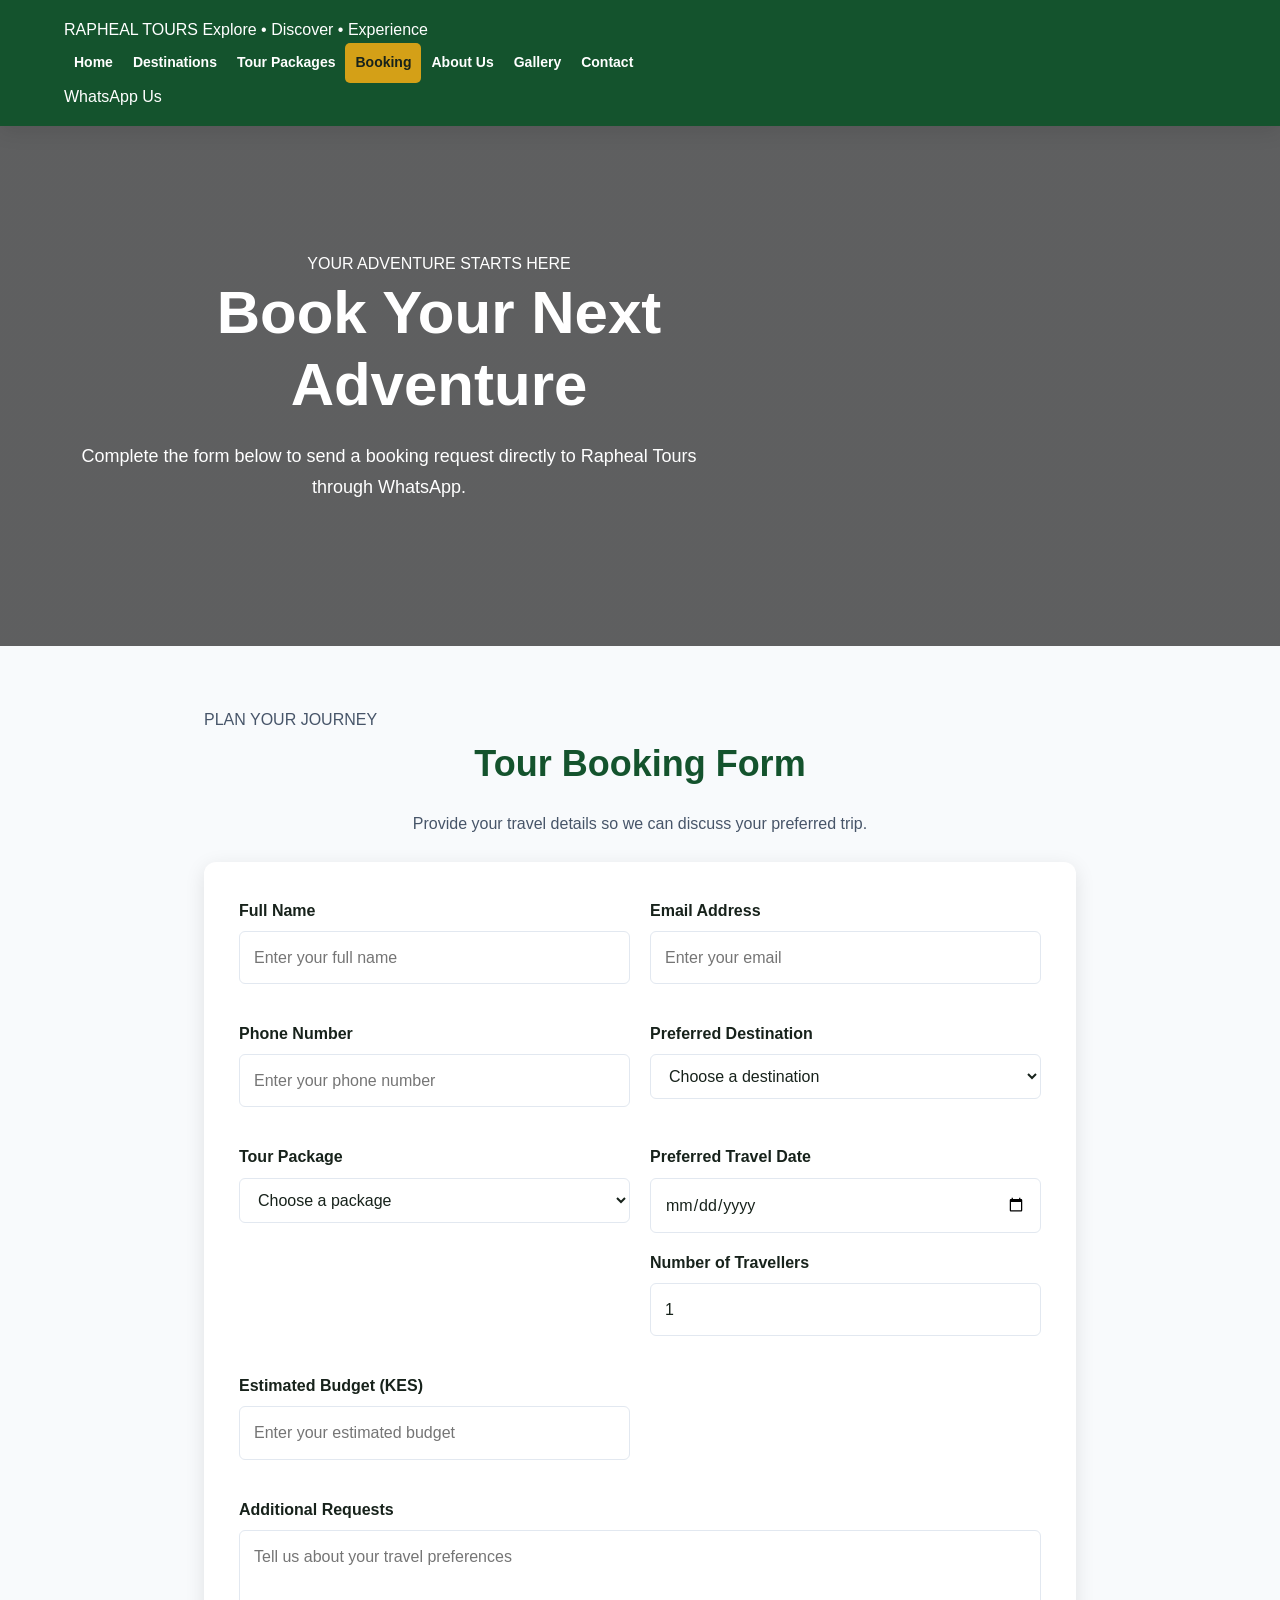
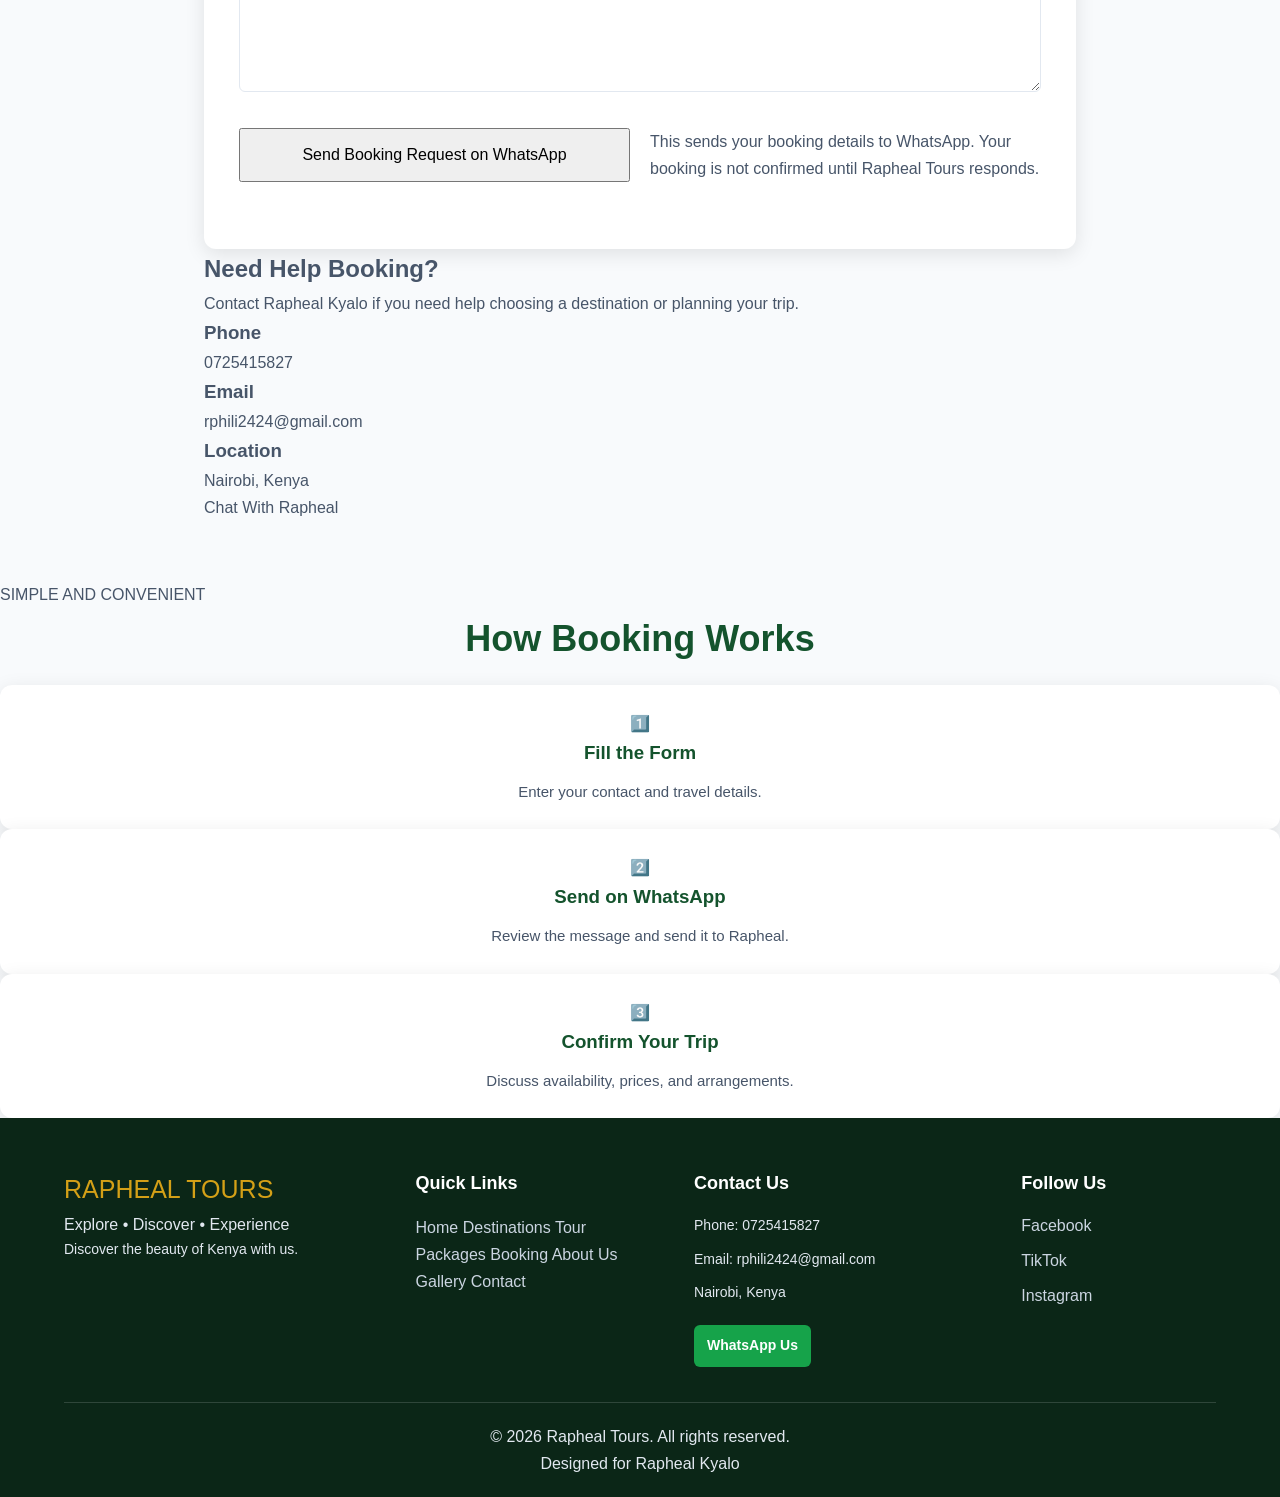
<file: booking.html>
<!DOCTYPE html>
<html lang="en">

<head class="page-head">
    <meta charset="UTF-8">
    <meta name="viewport" content="width=device-width, initial-scale=1.0">
    <title class="page-title">Book a Tour | Rapheal Tours</title>

    <!-- Connect CSS -->
    <link rel="stylesheet" href="style.css" class="css-link">

    <!-- Connect JavaScript -->
    <script src="script.js" defer class="javascript-link"></script>
</head>

<body class="website-body">

    <!-- HEADER -->
    <header class="site-header">

        <div class="site-brand">
            <a href="index.html" class="brand-link">
                <span class="brand-name">RAPHEAL TOURS</span>
                <span class="brand-tagline">Explore • Discover • Experience</span>
            </a>
        </div>

        <nav class="main-navigation" aria-label="Main navigation">
            <a href="index.html" class="navigation-link">Home</a>
            <a href="destinations.html" class="navigation-link">Destinations</a>
            <a href="packages.html" class="navigation-link">Tour Packages</a>
            <a href="booking.html" class="navigation-link active-link">Booking</a>
            <a href="about.html" class="navigation-link">About Us</a>
            <a href="gallery.html" class="navigation-link">Gallery</a>
            <a href="contact.html" class="navigation-link">Contact</a>
        </nav>

        <a href="https://wa.me/254725415827"
           class="button button-book"
           target="_blank" rel="noopener noreferrer">
            WhatsApp Us
        </a>

    </header>

    <!-- MAIN CONTENT -->
    <main class="main-content">

        <!-- BOOKING HERO -->
        <section class="hero-section booking-hero">

            <div class="hero-overlay">
                <div class="hero-content">

                    <p class="hero-label">YOUR ADVENTURE STARTS HERE</p>

                    <h1 class="hero-title">
                        Book Your
                        <span class="hero-highlight">Next Adventure</span>
                    </h1>

                    <p class="hero-description">
                        Complete the form below to send a booking request
                        directly to Rapheal Tours through WhatsApp.
                    </p>

                </div>
            </div>

        </section>

        <!-- BOOKING FORM SECTION -->
        <section class="booking-section">

            <div class="section-heading">
                <p class="section-subtitle">PLAN YOUR JOURNEY</p>
                <h2 class="section-title">Tour Booking Form</h2>

                <p class="section-description">
                    Provide your travel details so we can discuss
                    your preferred trip.
                </p>
            </div>

            <div class="booking-layout">

                <!-- FORM -->
                <div class="booking-form-container">

                    <form id="booking-form"
                          class="booking-form">

                        <div class="form-group">
                            <label for="customer-name" class="form-label">
                                Full Name
                            </label>

                            <input
                                type="text"
                                id="customer-name"
                                name="customerName"
                                class="form-input"
                                placeholder="Enter your full name"
                                autocomplete="name"
                                required>
                        </div>

                        <div class="form-group">
                            <label for="customer-email" class="form-label">
                                Email Address
                            </label>

                            <input
                                type="email"
                                id="customer-email"
                                name="customerEmail"
                                class="form-input"
                                placeholder="Enter your email"
                                autocomplete="email"
                                required>
                        </div>

                        <div class="form-group">
                            <label for="customer-phone" class="form-label">
                                Phone Number
                            </label>

                            <input
                                type="tel"
                                id="customer-phone"
                                name="customerPhone"
                                class="form-input"
                                placeholder="Enter your phone number"
                                autocomplete="tel"
                                required>
                        </div>

                        <div class="form-group">
                            <label for="destination" class="form-label">
                                Preferred Destination
                            </label>

                            <select
                                id="destination"
                                name="destination"
                                class="form-select"
                                required>

                                <option value="">Choose a destination</option>
                                <option value="Maasai Mara">Maasai Mara</option>
                                <option value="Mount Kenya">Mount Kenya</option>
                                <option value="Diani Beach">Diani Beach</option>
                                <option value="Lake Naivasha">Lake Naivasha</option>
                                <option value="Amboseli National Park">
                                    Amboseli National Park
                                </option>
                                <option value="Nairobi">Nairobi</option>
                                <option value="Other">Other</option>

                            </select>
                        </div>

                        <div class="form-group">
                            <label for="tour-package" class="form-label">
                                Tour Package
                            </label>

                            <select
                                id="tour-package"
                                name="tourPackage"
                                class="form-select"
                                required>

                                <option value="">Choose a package</option>
                                <option value="Safari Adventure">
                                    Safari Adventure
                                </option>
                                <option value="Beach Holiday">
                                    Beach Holiday
                                </option>
                                <option value="Nature Adventure">
                                    Nature Adventure
                                </option>
                                <option value="Nairobi City Tour">
                                    Nairobi City Tour
                                </option>
                                <option value="Custom Tour">
                                    Custom Tour
                                </option>

                            </select>
                        </div>

                        <div class="form-row">

                            <div class="form-group">
                                <label for="travel-date" class="form-label">
                                    Preferred Travel Date
                                </label>

                                <input
                                    type="date"
                                    id="travel-date"
                                    name="travelDate"
                                    class="form-input"
                                    required>
                            </div>

                            <div class="form-group">
                                <label for="travellers" class="form-label">
                                    Number of Travellers
                                </label>

                                <input
                                    type="number"
                                    id="travellers"
                                    name="travellers"
                                    class="form-input"
                                    min="1"
                                    max="100"
                                    value="1"
                                    required>
                            </div>

                        </div>

                        <div class="form-group">
                            <label for="budget" class="form-label">
                                Estimated Budget (KES)
                            </label>

                            <input
                                type="number"
                                id="budget"
                                name="budget"
                                class="form-input"
                                min="0"
                                placeholder="Enter your estimated budget">
                        </div>

                        <div class="form-group">
                            <label for="customer-message" class="form-label">
                                Additional Requests
                            </label>

                            <textarea
                                id="customer-message"
                                name="customerMessage"
                                class="form-textarea"
                                rows="5"
                                placeholder="Tell us about your travel preferences"></textarea>
                        </div>

                        <button type="submit"
                                class="button button-submit">
                            Send Booking Request on WhatsApp
                        </button>

                        <p class="form-notice">
                            This sends your booking details to WhatsApp.
                            Your booking is not confirmed until Rapheal
                            Tours responds.
                        </p>

                        <p id="booking-status"
                           class="booking-status"
                           aria-live="polite"></p>

                    </form>

                </div>

                <!-- CONTACT DETAILS -->
                <aside class="booking-information">

                    <h2 class="booking-information-title">
                        Need Help Booking?
                    </h2>

                    <p class="booking-information-description">
                        Contact Rapheal Kyalo if you need help choosing
                        a destination or planning your trip.
                    </p>

                    <div class="booking-detail">
                        <h3 class="booking-detail-title">Phone</h3>
                        <a href="tel:+254725415827"
                           class="booking-detail-link">
                            0725415827
                        </a>
                    </div>

                    <div class="booking-detail">
                        <h3 class="booking-detail-title">Email</h3>
                        <a href="mailto:rphili2424@gmail.com"
                           class="booking-detail-link">
                            rphili2424@gmail.com
                        </a>
                    </div>

                    <div class="booking-detail">
                        <h3 class="booking-detail-title">Location</h3>
                        <p class="booking-detail-text">Nairobi, Kenya</p>
                    </div>

                    <a href="https://wa.me/254725415827?text=Hello%20Rapheal%20Tours%2C%20I%20need%20help%20planning%20a%20trip."
                       class="button button-contact"
                       target="_blank" rel="noopener noreferrer">
                        Chat With Rapheal
                    </a>

                </aside>

            </div>

        </section>

        <!-- BOOKING STEPS -->
        <section class="booking-steps-section">

            <div class="section-heading">
                <p class="section-subtitle">SIMPLE AND CONVENIENT</p>
                <h2 class="section-title">How Booking Works</h2>
            </div>

            <div class="features-container">

                <article class="feature-card">
                    <span class="feature-icon">1️⃣</span>
                    <h3 class="feature-title">Fill the Form</h3>
                    <p class="feature-description">
                        Enter your contact and travel details.
                    </p>
                </article>

                <article class="feature-card">
                    <span class="feature-icon">2️⃣</span>
                    <h3 class="feature-title">Send on WhatsApp</h3>
                    <p class="feature-description">
                        Review the message and send it to Rapheal.
                    </p>
                </article>

                <article class="feature-card">
                    <span class="feature-icon">3️⃣</span>
                    <h3 class="feature-title">Confirm Your Trip</h3>
                    <p class="feature-description">
                        Discuss availability, prices, and arrangements.
                    </p>
                </article>

            </div>

        </section>

    </main>

    <!-- FOOTER -->
    <footer class="site-footer">

        <div class="footer-container">

            <div class="footer-brand">
                <a href="index.html" class="footer-brand-link">
                    <span class="footer-logo">RAPHEAL TOURS</span>
                </a>

                <p class="footer-tagline">
                    Explore • Discover • Experience
                </p>

                <p class="footer-description">
                    Discover the beauty of Kenya with us.
                </p>
            </div>

            <div class="footer-navigation-section">
                <h3 class="footer-heading">Quick Links</h3>

                <nav class="footer-navigation" aria-label="Footer navigation">
                    <a href="index.html" class="footer-link">Home</a>
                    <a href="destinations.html" class="footer-link">Destinations</a>
                    <a href="packages.html" class="footer-link">Tour Packages</a>
                    <a href="booking.html" class="footer-link">Booking</a>
                    <a href="about.html" class="footer-link">About Us</a>
                    <a href="gallery.html" class="footer-link">Gallery</a>
                    <a href="contact.html" class="footer-link">Contact</a>
                </nav>
            </div>

            <div class="footer-contact-section">
                <h3 class="footer-heading">Contact Us</h3>

                <p class="footer-contact-item">
                    Phone:
                    <a href="tel:+254725415827" class="footer-contact-link">
                        0725415827
                    </a>
                </p>

                <p class="footer-contact-item">
                    Email:
                    <a href="mailto:rphili2424@gmail.com"
                       class="footer-contact-link">
                        rphili2424@gmail.com
                    </a>
                </p>

                <p class="footer-contact-item">Nairobi, Kenya</p>

                <a href="https://wa.me/254725415827"
                   class="footer-whatsapp-link"
                   target="_blank" rel="noopener noreferrer">
                    WhatsApp Us
                </a>
            </div>

            <div class="footer-social-section">
                <h3 class="footer-heading">Follow Us</h3>

                <a href="https://www.facebook.com/philo.bogo"
                   class="social-link"
                   target="_blank" rel="noopener noreferrer">Facebook</a>

                <a href="https://www.tiktok.com/@waziri7410"
                   class="social-link"
                   target="_blank" rel="noopener noreferrer">TikTok</a>

                <a href="https://www.instagram.com/raphaelwazir/"
                   class="social-link"
                   target="_blank" rel="noopener noreferrer">Instagram</a>
            </div>

        </div>

        <div class="footer-bottom">
            <p class="footer-copyright">
                © 2026 Rapheal Tours. All rights reserved.
            </p>
            <p class="footer-credit">Designed for Rapheal Kyalo</p>
        </div>

    </footer>

</body>
</html>
</file>
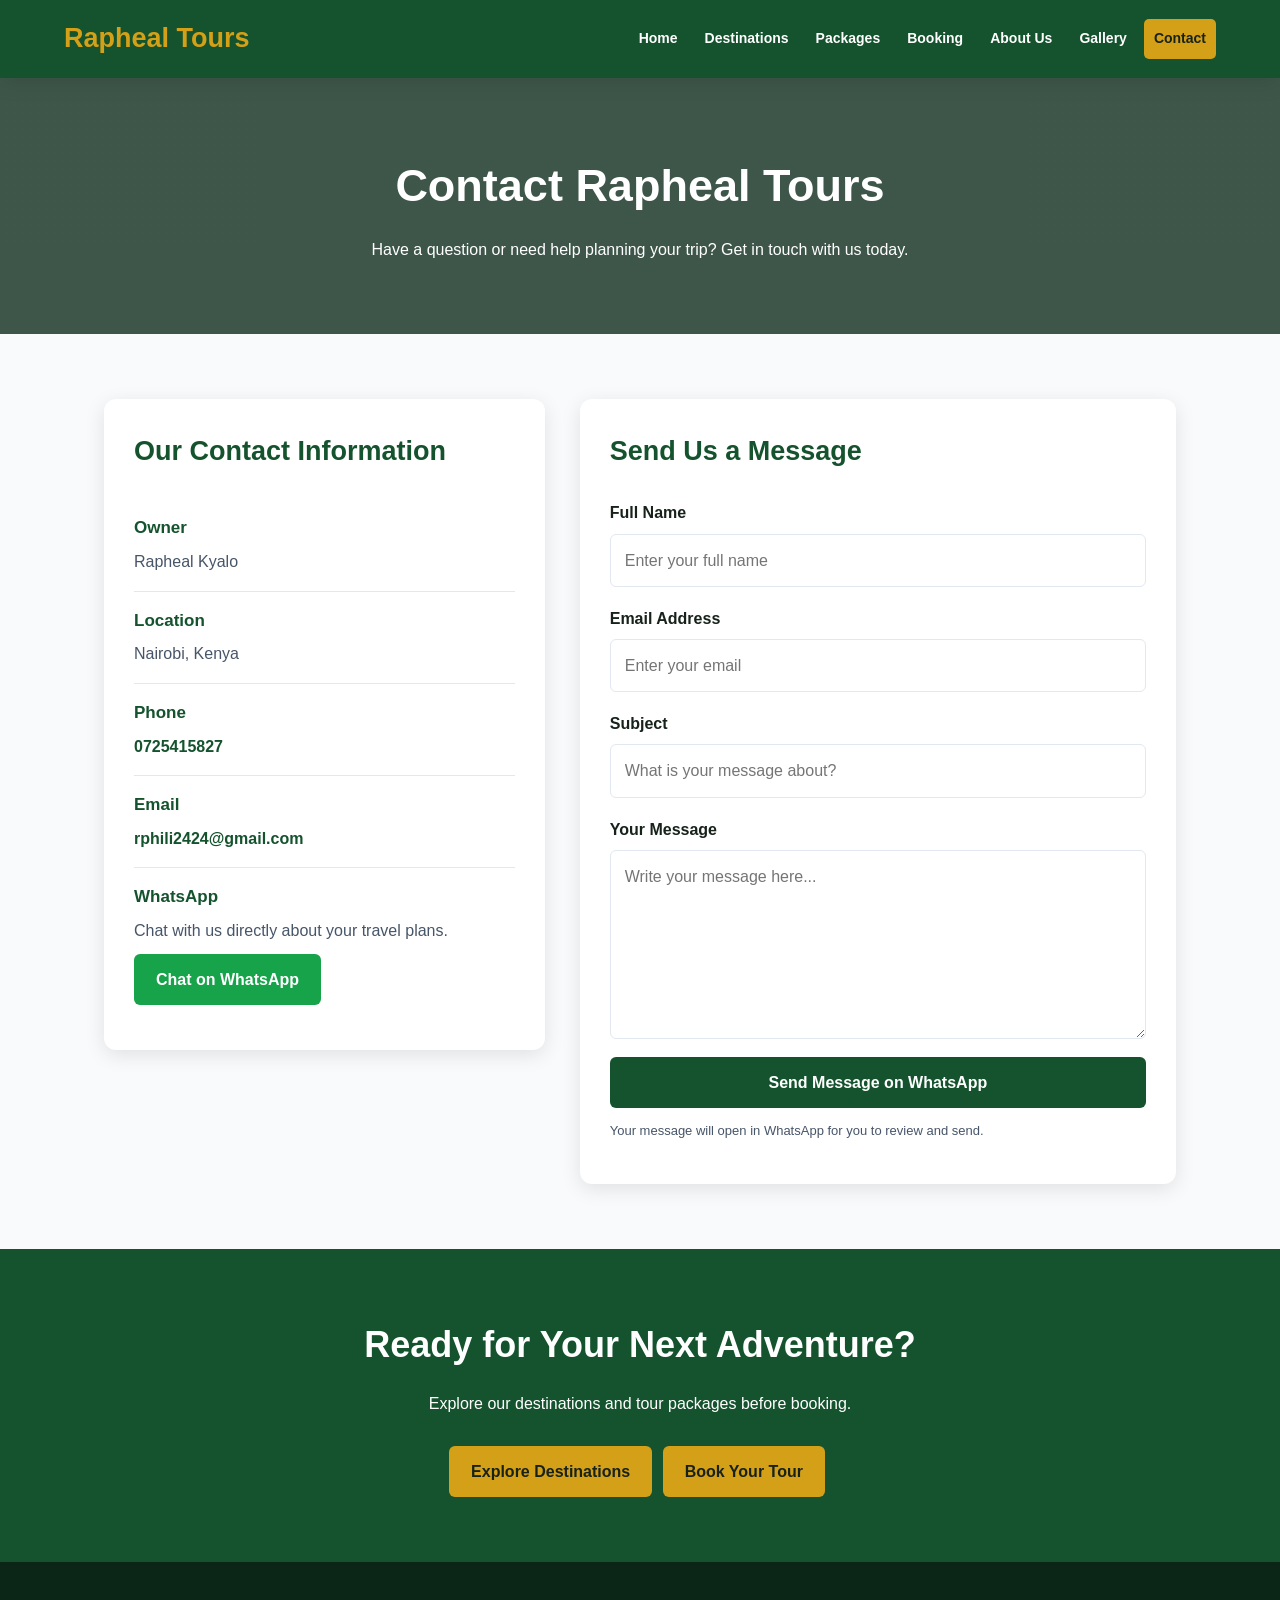
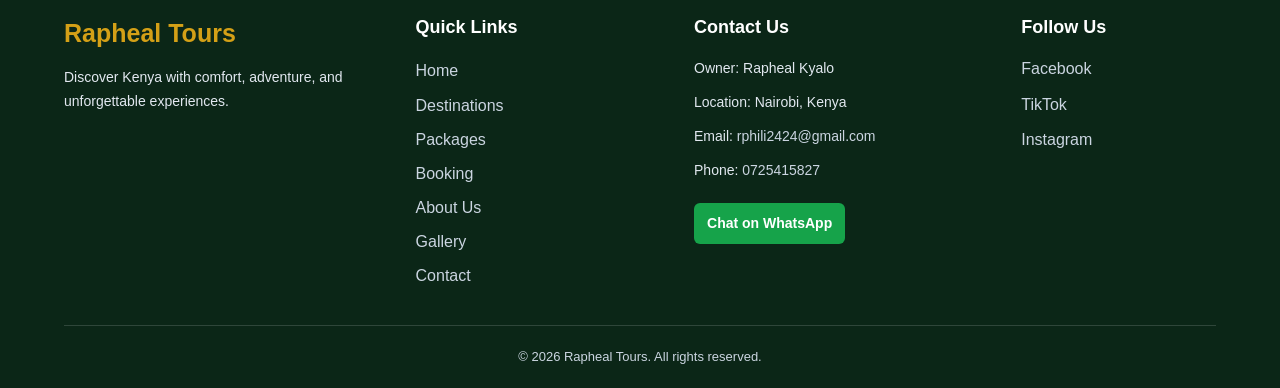
<file: contact.html>
<!DOCTYPE html>
<html lang="en">
<head>
    <meta charset="UTF-8">
    <meta name="viewport" content="width=device-width, initial-scale=1.0">

    <title>Contact Us | Rapheal Tours</title>

    <link rel="stylesheet" href="style.css" class="css-link">
    <script src="script.js" defer class="javascript-link"></script>
</head>

<body class="contact-page">

    <header class="site-header">
        <div class="header-container">
            <h1 class="site-logo">Rapheal Tours</h1>

            <nav class="main-navigation">
                <ul class="navigation-list">
                    <li class="navigation-item"><a class="navigation-link" href="index.html">Home</a></li>
                    <li class="navigation-item"><a class="navigation-link" href="destinations.html">Destinations</a></li>
                    <li class="navigation-item"><a class="navigation-link" href="packages.html">Packages</a></li>
                    <li class="navigation-item"><a class="navigation-link" href="booking.html">Booking</a></li>
                    <li class="navigation-item"><a class="navigation-link" href="about.html">About Us</a></li>
                    <li class="navigation-item"><a class="navigation-link" href="gallery.html">Gallery</a></li>
                    <li class="navigation-item"><a class="navigation-link active-link" href="contact.html">Contact</a></li>
                </ul>
            </nav>
        </div>
    </header>

    <main class="contact-main">

        <section class="contact-hero">
            <h2 class="contact-title">Contact Rapheal Tours</h2>
            <p class="contact-description">
                Have a question or need help planning your trip?
                Get in touch with us today.
            </p>
        </section>

        <section class="contact-section">

            <div class="contact-information">
                <h2 class="section-title">Our Contact Information</h2>

                <div class="contact-detail">
                    <h3 class="contact-detail-title">Owner</h3>
                    <p class="contact-detail-text">Rapheal Kyalo</p>
                </div>

                <div class="contact-detail">
                    <h3 class="contact-detail-title">Location</h3>
                    <p class="contact-detail-text">Nairobi, Kenya</p>
                </div>

                <div class="contact-detail">
                    <h3 class="contact-detail-title">Phone</h3>
                    <p class="contact-detail-text">
                        <a class="contact-link" href="tel:0725415827">
                            0725415827
                        </a>
                    </p>
                </div>

                <div class="contact-detail">
                    <h3 class="contact-detail-title">Email</h3>
                    <p class="contact-detail-text">
                        <a class="contact-link" href="mailto:rphili2424@gmail.com">
                            rphili2424@gmail.com
                        </a>
                    </p>
                </div>

                <div class="contact-detail">
                    <h3 class="contact-detail-title">WhatsApp</h3>
                    <p class="contact-detail-text">
                        Chat with us directly about your travel plans.
                    </p>
                    <a class="whatsapp-button"
                       href="https://wa.me/254725415827"
                       target="_blank"
                       rel="noopener">
                        Chat on WhatsApp
                    </a>
                </div>
            </div>

            <div class="contact-form-container">
                <h2 class="section-title">Send Us a Message</h2>

                <form class="contact-form" id="contact-form">

                    <div class="form-group">
                        <label class="form-label" for="contact-name">Full Name</label>
                        <input class="form-input"
                               type="text"
                               id="contact-name"
                               name="name"
                               placeholder="Enter your full name"
                               required>
                    </div>

                    <div class="form-group">
                        <label class="form-label" for="contact-email">Email Address</label>
                        <input class="form-input"
                               type="email"
                               id="contact-email"
                               name="email"
                               placeholder="Enter your email"
                               required>
                    </div>

                    <div class="form-group">
                        <label class="form-label" for="contact-subject">Subject</label>
                        <input class="form-input"
                               type="text"
                               id="contact-subject"
                               name="subject"
                               placeholder="What is your message about?"
                               required>
                    </div>

                    <div class="form-group">
                        <label class="form-label" for="contact-message">Your Message</label>
                        <textarea class="form-textarea"
                                  id="contact-message"
                                  name="message"
                                  rows="6"
                                  placeholder="Write your message here..."
                                  required></textarea>
                    </div>

                    <button class="contact-submit-button" type="submit">
                        Send Message on WhatsApp
                    </button>

                    <p class="contact-form-note">
                        Your message will open in WhatsApp for you to review and send.
                    </p>

                    <p class="contact-status" id="contact-status"></p>

                </form>
            </div>

        </section>

        <section class="contact-cta">
            <h2 class="cta-title">Ready for Your Next Adventure?</h2>
            <p class="cta-description">
                Explore our destinations and tour packages before booking.
            </p>
            <a class="cta-button" href="destinations.html">Explore Destinations</a>
            <a class="cta-button" href="booking.html">Book Your Tour</a>
        </section>

    </main>

    <footer class="site-footer">
        <div class="footer-container">

            <div class="footer-brand">
                <h2 class="footer-logo">Rapheal Tours</h2>
                <p class="footer-description">
                    Discover Kenya with comfort, adventure, and unforgettable experiences.
                </p>
            </div>

            <div class="footer-links-section">
                <h3 class="footer-heading">Quick Links</h3>
                <ul class="footer-navigation-list">
                    <li class="footer-navigation-item"><a class="footer-link" href="index.html">Home</a></li>
                    <li class="footer-navigation-item"><a class="footer-link" href="destinations.html">Destinations</a></li>
                    <li class="footer-navigation-item"><a class="footer-link" href="packages.html">Packages</a></li>
                    <li class="footer-navigation-item"><a class="footer-link" href="booking.html">Booking</a></li>
                    <li class="footer-navigation-item"><a class="footer-link" href="about.html">About Us</a></li>
                    <li class="footer-navigation-item"><a class="footer-link" href="gallery.html">Gallery</a></li>
                    <li class="footer-navigation-item"><a class="footer-link" href="contact.html">Contact</a></li>
                </ul>
            </div>

            <div class="footer-contact-section">
                <h3 class="footer-heading">Contact Us</h3>
                <p class="footer-contact-item">Owner: Rapheal Kyalo</p>
                <p class="footer-contact-item">Location: Nairobi, Kenya</p>
                <p class="footer-contact-item">
                    Email:
                    <a class="footer-link" href="mailto:rphili2424@gmail.com">
                        rphili2424@gmail.com
                    </a>
                </p>
                <p class="footer-contact-item">
                    Phone:
                    <a class="footer-link" href="tel:0725415827">0725415827</a>
                </p>
                <a class="footer-whatsapp-link"
                   href="https://wa.me/254725415827"
                   target="_blank"
                   rel="noopener">
                    Chat on WhatsApp
                </a>
            </div>

            <div class="footer-social-section">
                <h3 class="footer-heading">Follow Us</h3>
                <a class="social-link" href="https://www.facebook.com/philo.bogo" target="_blank" rel="noopener">Facebook</a>
                <a class="social-link" href="https://www.tiktok.com/@waziri7410" target="_blank" rel="noopener">TikTok</a>
                <a class="social-link" href="https://www.instagram.com/raphaelwazir/" target="_blank" rel="noopener">Instagram</a>
            </div>

        </div>

        <div class="footer-bottom">
            <p class="copyright-text">
                &copy; 2026 Rapheal Tours. All rights reserved.
            </p>
        </div>
    </footer>

</body>
</html>
</file>
<file: style.css>
/* ========================================
   RAPHEAL TOURS - MAIN STYLESHEET
   Applies to all 7 HTML pages
======================================== */

/* 1. GLOBAL STYLES */

* {
    margin: 0;
    padding: 0;
    box-sizing: border-box;
}

:root {
    --primary-color: #14532d;
    --secondary-color: #d4a017;
    --accent-color: #16a34a;
    --light-color: #f8fafc;
    --white-color: #ffffff;
    --dark-color: #17221b;
    --text-color: #475569;
    --border-color: #e2e8f0;
    --shadow: 0 5px 20px rgba(0, 0, 0, 0.10);
}

html {
    scroll-behavior: smooth;
}

body {
    font-family: Arial, Helvetica, sans-serif;
    background-color: var(--light-color);
    color: var(--text-color);
    line-height: 1.7;
}

img {
    max-width: 100%;
    display: block;
}

a {
    text-decoration: none;
    color: inherit;
}

button,
input,
select,
textarea {
    font: inherit;
}

button,
a {
    -webkit-tap-highlight-color: transparent;
}

button {
    cursor: pointer;
}

ul {
    list-style: none;
}

section {
    scroll-margin-top: 90px;
}

/* 2. HEADER AND NAVIGATION */

.site-header {
    background-color: var(--primary-color);
    color: var(--white-color);
    padding: 16px 5%;
    position: sticky;
    top: 0;
    z-index: 1000;
    box-shadow: var(--shadow);
}

.header-container {
    max-width: 1250px;
    margin: 0 auto;
    display: flex;
    align-items: center;
    justify-content: space-between;
    gap: 25px;
}

.site-logo {
    color: var(--secondary-color);
    font-size: 27px;
    font-weight: 800;
    white-space: nowrap;
}

.main-navigation {
    display: flex;
    align-items: center;
}

.navigation-list {
    display: flex;
    align-items: center;
    justify-content: center;
    flex-wrap: wrap;
    gap: 7px;
}

.navigation-item {
    display: block;
}

.navigation-link {
    display: block;
    color: var(--white-color);
    padding: 8px 10px;
    border-radius: 5px;
    font-size: 14px;
    font-weight: 600;
    transition: background-color 0.3s, color 0.3s;
}

.navigation-link:hover,
.navigation-link.active-link {
    background-color: var(--secondary-color);
    color: var(--dark-color);
}

/* 3. GENERAL BUTTONS */

.cta-button,
.gallery-booking-button,
.whatsapp-button,
.footer-whatsapp-link,
.contact-submit-button {
    display: inline-block;
    border: none;
    border-radius: 6px;
    padding: 12px 22px;
    font-weight: 700;
    transition: 0.3s ease;
}

.cta-button,
.gallery-booking-button {
    background-color: var(--secondary-color);
    color: var(--dark-color);
    margin: 8px 6px 0 0;
}

.cta-button:hover,
.gallery-booking-button:hover {
    background-color: #f0c44c;
    transform: translateY(-2px);
}

.whatsapp-button,
.footer-whatsapp-link {
    background-color: #16a34a;
    color: var(--white-color);
    margin-top: 10px;
}

.whatsapp-button:hover,
.footer-whatsapp-link:hover {
    background-color: #15803d;
}

.contact-submit-button {
    width: 100%;
    background-color: var(--primary-color);
    color: var(--white-color);
}

.contact-submit-button:hover {
    background-color: var(--accent-color);
}

/* 4. HOME PAGE */

.hero-section {
    min-height: 520px;
    padding: 100px 7%;
    display: flex;
    flex-direction: column;
    justify-content: center;
    align-items: flex-start;
    background:
        linear-gradient(rgba(0, 0, 0, 0.58), rgba(0, 0, 0, 0.58)),
        url("https://images.unsplash.com/photo-1516426122078-c23e76319801?auto=format&fit=crop&w=1800&q=85")
        center/cover no-repeat;
    color: var(--white-color);
}

.hero-content {
    max-width: 750px;
}

.hero-title {
    color: var(--white-color);
    font-size: clamp(36px, 5vw, 60px);
    line-height: 1.2;
    margin-bottom: 20px;
}

.hero-description {
    max-width: 650px;
    font-size: 18px;
    margin-bottom: 20px;
}

.hero-button {
    display: inline-block;
    background-color: var(--secondary-color);
    color: var(--dark-color);
    padding: 13px 25px;
    border-radius: 6px;
    font-weight: 700;
}

.hero-button:hover {
    background-color: #f0c44c;
}

.features-section,
.destinations-section,
.packages-preview-section,
.owner-section,
.home-about-section {
    max-width: 1250px;
    margin: 0 auto;
    padding: 65px 5%;
}

.features-grid,
.destinations-grid,
.packages-grid,
.owner-content,
.about-content {
    display: grid;
    grid-template-columns: repeat(3, minmax(0, 1fr));
    gap: 25px;
    margin-top: 30px;
}

.feature-card,
.destination-card,
.package-card,
.owner-card,
.about-card {
    background-color: var(--white-color);
    border-radius: 12px;
    overflow: hidden;
    box-shadow: var(--shadow);
    transition: transform 0.3s ease;
}

.feature-card:hover,
.destination-card:hover,
.package-card:hover {
    transform: translateY(-6px);
}

.feature-card {
    padding: 25px;
    text-align: center;
}

.feature-title,
.destination-name,
.package-name {
    color: var(--primary-color);
    margin-bottom: 10px;
}

.feature-description,
.destination-description,
.package-description {
    font-size: 15px;
}

.destination-image,
.package-image {
    width: 100%;
    height: 230px;
    object-fit: cover;
}

.destination-content,
.package-content {
    padding: 22px;
}

.destination-button,
.package-button {
    display: inline-block;
    margin-top: 15px;
    padding: 10px 17px;
    background-color: var(--primary-color);
    color: var(--white-color);
    border-radius: 5px;
    font-weight: 600;
}

.destination-button:hover,
.package-button:hover {
    background-color: var(--accent-color);
}

.owner-image {
    width: 100%;
    max-width: 400px;
    height: 350px;
    object-fit: cover;
    border-radius: 12px;
}

.owner-details {
    align-self: center;
}

.owner-name {
    color: var(--primary-color);
    font-size: 28px;
    margin-bottom: 10px;
}

.owner-description {
    margin-bottom: 15px;
}

/* 5. SECTION HEADINGS */

.section-title {
    color: var(--primary-color);
    font-size: clamp(25px, 3vw, 36px);
    text-align: center;
    margin-bottom: 15px;
}

.section-description {
    text-align: center;
    max-width: 750px;
    margin: 0 auto 25px;
}

.cta-section,
.gallery-cta,
.contact-cta {
    padding: 65px 5%;
    text-align: center;
    background-color: var(--primary-color);
    color: var(--white-color);
}

.cta-title {
    font-size: clamp(25px, 3vw, 36px);
    margin-bottom: 15px;
    color: var(--white-color);
}

.cta-description {
    max-width: 700px;
    margin: 0 auto 20px;
}

/* 6. DESTINATIONS PAGE */

.destinations-main {
    min-height: 60vh;
}

.destinations-hero,
.packages-hero,
.about-hero {
    padding: 75px 5%;
    text-align: center;
    color: var(--white-color);
    background:
        linear-gradient(rgba(10, 40, 23, 0.75), rgba(10, 40, 23, 0.75)),
        url("https://images.unsplash.com/photo-1516426122078-c23e76319801?auto=format&fit=crop&w=1600&q=80")
        center/cover no-repeat;
}

.destinations-title,
.packages-title,
.about-title {
    font-size: clamp(32px, 4vw, 48px);
    color: var(--white-color);
    margin-bottom: 15px;
}

.destinations-description,
.packages-description,
.about-description {
    max-width: 800px;
    margin: 0 auto;
}

.destinations-list-section,
.packages-list-section {
    max-width: 1250px;
    margin: 0 auto;
    padding: 65px 5%;
}

.destinations-list,
.packages-list {
    display: grid;
    grid-template-columns: repeat(3, minmax(0, 1fr));
    gap: 25px;
    margin-top: 30px;
}

.destination-item,
.package-item {
    background-color: var(--white-color);
    border-radius: 12px;
    overflow: hidden;
    box-shadow: var(--shadow);
}

.destination-item-image,
.package-item-image {
    width: 100%;
    height: 240px;
    object-fit: cover;
}

.destination-item-content,
.package-item-content {
    padding: 22px;
}

.destination-item-title,
.package-item-title {
    color: var(--primary-color);
    margin-bottom: 10px;
}

.destination-item-description,
.package-item-description {
    margin-bottom: 12px;
}

.destination-item-link,
.package-item-link {
    display: inline-block;
    background-color: var(--primary-color);
    color: var(--white-color);
    padding: 10px 18px;
    border-radius: 5px;
    margin-top: 10px;
}

.destination-item-link:hover,
.package-item-link:hover {
    background-color: var(--accent-color);
}

/* 7. PACKAGES PAGE */

.packages-main {
    min-height: 60vh;
}

.package-price {
    color: #a16207;
    font-weight: 800;
    font-size: 20px;
    margin: 12px 0;
}

.package-features {
    padding-left: 20px;
    list-style: disc;
}

.package-features li {
    margin-bottom: 6px;
}

.custom-package-section {
    padding: 60px 5%;
    text-align: center;
    background-color: #ecfdf5;
}

.custom-package-title {
    color: var(--primary-color);
    font-size: 30px;
    margin-bottom: 12px;
}

.custom-package-description {
    max-width: 700px;
    margin: 0 auto 20px;
}

/* 8. BOOKING PAGE */

.booking-hero {
    padding: 65px 5%;
    text-align: center;
    color: var(--white-color);
    background:
        linear-gradient(rgba(0, 0, 0, 0.62), rgba(0, 0, 0, 0.62)),
        url("https://images.unsplash.com/photo-1464822759023-fed622ff2c3b?auto=format&fit=crop&w=1600&q=80")
        center/cover no-repeat;
}

.booking-title {
    color: var(--white-color);
    font-size: clamp(30px, 4vw, 45px);
    margin-bottom: 12px;
}

.booking-description {
    max-width: 750px;
    margin: 0 auto;
}

.booking-section {
    max-width: 1000px;
    margin: 0 auto;
    padding: 60px 5%;
}

.booking-form-container {
    background-color: var(--white-color);
    padding: 35px;
    border-radius: 12px;
    box-shadow: var(--shadow);
}

.booking-form {
    display: grid;
    grid-template-columns: repeat(2, minmax(0, 1fr));
    gap: 20px;
}

.form-group {
    display: flex;
    flex-direction: column;
    gap: 7px;
    margin-bottom: 16px;
}

.form-label {
    color: var(--dark-color);
    font-weight: 700;
}

.form-input,
.form-select,
.form-textarea {
    width: 100%;
    padding: 12px 14px;
    border: 1px solid var(--border-color);
    border-radius: 6px;
    background-color: var(--white-color);
    color: var(--dark-color);
    outline: none;
    transition: border-color 0.3s, box-shadow 0.3s;
}

.form-input:focus,
.form-select:focus,
.form-textarea:focus {
    border-color: var(--accent-color);
    box-shadow: 0 0 0 3px rgba(22, 163, 74, 0.12);
}

.form-textarea {
    min-height: 130px;
    resize: vertical;
}

.booking-form .form-group:has(textarea),
.booking-form .booking-submit-button,
.booking-form .booking-status {
    grid-column: 1 / -1;
}

.booking-submit-button {
    width: 100%;
    border: none;
    border-radius: 6px;
    padding: 14px 20px;
    background-color: var(--primary-color);
    color: var(--white-color);
    font-weight: 700;
}

.booking-submit-button:hover {
    background-color: var(--accent-color);
}

.booking-status,
.contact-status {
    margin-top: 12px;
    color: var(--primary-color);
    font-weight: 600;
}

.booking-contact-information {
    margin-top: 35px;
    padding: 25px;
    background-color: #ecfdf5;
    border-radius: 10px;
}

.booking-contact-title {
    color: var(--primary-color);
    margin-bottom: 10px;
}

.booking-contact-text {
    margin-bottom: 8px;
}

/* 9. ABOUT US PAGE */

.about-main {
    min-height: 60vh;
}

.about-introduction,
.about-mission-vision,
.about-values-section,
.about-why-section,
.about-owner-section {
    max-width: 1150px;
    margin: 0 auto;
    padding: 55px 5%;
}

.about-introduction-text {
    max-width: 900px;
    margin: 0 auto;
    text-align: center;
}

.about-owner-card {
    display: flex;
    align-items: center;
    gap: 30px;
    padding: 25px;
    background-color: var(--white-color);
    border-radius: 12px;
    box-shadow: var(--shadow);
}

.about-owner-image {
    width: 300px;
    height: 320px;
    object-fit: cover;
    border-radius: 10px;
}

.about-owner-details {
    flex: 1;
}

.about-owner-name {
    color: var(--primary-color);
    font-size: 28px;
    margin-bottom: 12px;
}

.mission-vision-grid {
    display: grid;
    grid-template-columns: repeat(2, minmax(0, 1fr));
    gap: 25px;
}

.mission-card,
.vision-card,
.value-card,
.why-card {
    padding: 25px;
    border-radius: 10px;
    background-color: var(--white-color);
    box-shadow: var(--shadow);
}

.mission-title,
.vision-title,
.value-title,
.why-title {
    color: var(--primary-color);
    margin-bottom: 10px;
}

.values-list {
    list-style: disc;
    padding-left: 25px;
    max-width: 800px;
    margin: 20px auto;
}

.values-list li {
    margin-bottom: 10px;
}

.why-grid {
    display: grid;
    grid-template-columns: repeat(3, minmax(0, 1fr));
    gap: 20px;
    margin-top: 25px;
}

/* 10. GALLERY PAGE */

.gallery-hero {
    min-height: 350px;
    padding: 85px 5%;
    display: flex;
    flex-direction: column;
    align-items: center;
    justify-content: center;
    text-align: center;
    color: var(--white-color);
    background:
        linear-gradient(rgba(0, 0, 0, 0.55), rgba(0, 0, 0, 0.55)),
        url("https://images.unsplash.com/photo-1516426122078-c23e76319801?auto=format&fit=crop&w=1600&q=80")
        center/cover no-repeat;
}

.gallery-title {
    color: var(--white-color);
    font-size: clamp(32px, 4vw, 48px);
    margin-bottom: 15px;
}

.gallery-description {
    max-width: 750px;
    margin-bottom: 15px;
}

.gallery-section {
    max-width: 1250px;
    margin: 0 auto;
    padding: 65px 5%;
}

.gallery-grid {
    display: grid;
    grid-template-columns: repeat(3, minmax(0, 1fr));
    gap: 22px;
    margin-top: 30px;
}

.gallery-item {
    overflow: hidden;
    background-color: var(--white-color);
    border-radius: 10px;
    box-shadow: var(--shadow);
}

.gallery-image {
    width: 100%;
    height: 260px;
    object-fit: cover;
    transition: transform 0.4s ease;
}

.gallery-item:hover .gallery-image {
    transform: scale(1.05);
}

.gallery-caption {
    padding: 15px;
    color: var(--primary-color);
    font-size: 17px;
    font-weight: 700;
    text-align: center;
}

/* 11. CONTACT PAGE */

.contact-hero {
    padding: 70px 5%;
    text-align: center;
    color: var(--white-color);
    background:
        linear-gradient(rgba(10, 40, 23, 0.78), rgba(10, 40, 23, 0.78)),
        url("https://images.unsplash.com/photo-1470770841072-f978cf4d019e?auto=format&fit=crop&w=1600&q=80")
        center/cover no-repeat;
}

.contact-title {
    color: var(--white-color);
    font-size: clamp(32px, 4vw, 45px);
    margin-bottom: 12px;
}

.contact-description {
    max-width: 750px;
    margin: 0 auto;
}

.contact-section {
    max-width: 1200px;
    margin: 0 auto;
    padding: 65px 5%;
    display: grid;
    grid-template-columns: 0.85fr 1.15fr;
    gap: 35px;
    align-items: start;
}

.contact-information,
.contact-form-container {
    padding: 30px;
    background-color: var(--white-color);
    border-radius: 12px;
    box-shadow: var(--shadow);
}

.contact-information .section-title,
.contact-form-container .section-title {
    text-align: left;
    font-size: 27px;
    margin-bottom: 25px;
}

.contact-detail {
    padding: 15px 0;
    border-bottom: 1px solid var(--border-color);
}

.contact-detail:last-child {
    border-bottom: none;
}

.contact-detail-title {
    color: var(--primary-color);
    font-size: 17px;
    margin-bottom: 5px;
}

.contact-detail-text {
    overflow-wrap: anywhere;
}

.contact-link {
    color: var(--primary-color);
    font-weight: 600;
}

.contact-link:hover {
    color: var(--accent-color);
}

.contact-form {
    width: 100%;
}

.contact-form .form-group {
    margin-bottom: 18px;
}

.contact-form-note {
    margin-top: 12px;
    font-size: 13px;
    color: var(--text-color);
}

/* 12. FOOTER */

.site-footer {
    background-color: #0b2617;
    color: #e2e8f0;
    padding: 50px 5% 0;
}

.footer-container {
    max-width: 1250px;
    margin: 0 auto;
    display: grid;
    grid-template-columns: 1.3fr 1fr 1.2fr 0.8fr;
    gap: 35px;
    padding-bottom: 35px;
}

.footer-logo {
    color: var(--secondary-color);
    font-size: 25px;
    margin-bottom: 12px;
}

.footer-description {
    font-size: 14px;
}

.footer-heading {
    color: var(--white-color);
    font-size: 18px;
    margin-bottom: 15px;
}

.footer-navigation-list {
    display: flex;
    flex-direction: column;
    gap: 7px;
}

.footer-link,
.social-link {
    color: #cbd5e1;
    transition: color 0.3s;
    overflow-wrap: anywhere;
}

.footer-link:hover,
.social-link:hover {
    color: var(--secondary-color);
}

.footer-contact-item {
    margin-bottom: 10px;
    font-size: 14px;
}

.footer-whatsapp-link {
    padding: 9px 13px;
    font-size: 14px;
}

.footer-social-section {
    display: flex;
    flex-direction: column;
    align-items: flex-start;
    gap: 8px;
}

.footer-social-section .footer-heading {
    margin-bottom: 5px;
}

.footer-bottom {
    max-width: 1250px;
    margin: 0 auto;
    padding: 20px 0;
    border-top: 1px solid rgba(255, 255, 255, 0.15);
    text-align: center;
}

.copyright-text {
    font-size: 13px;
    color: #cbd5e1;
}

/* 13. RESPONSIVE DESIGN: TABLETS */

@media (max-width: 1000px) {
    .header-container {
        flex-direction: column;
        gap: 12px;
    }

    .navigation-list {
        gap: 4px;
    }

    .features-grid,
    .destinations-grid,
    .packages-grid,
    .destinations-list,
    .packages-list,
    .gallery-grid,
    .why-grid {
        grid-template-columns: repeat(2, minmax(0, 1fr));
    }

    .footer-container {
        grid-template-columns: repeat(2, minmax(0, 1fr));
    }

    .contact-section {
        grid-template-columns: 1fr;
    }
}

/* 14. RESPONSIVE DESIGN: MOBILE PHONES */

@media (max-width: 600px) {
    .site-header {
        padding: 14px 4%;
        position: relative;
    }

    .site-logo {
        font-size: 25px;
    }

    .main-navigation {
        width: 100%;
    }

    .navigation-list {
        width: 100%;
        gap: 5px;
    }

    .navigation-link {
        padding: 7px 8px;
        font-size: 12px;
    }

    .hero-section {
        min-height: 420px;
        padding: 65px 6%;
    }

    .hero-title {
        font-size: 36px;
    }

    .hero-description {
        font-size: 16px;
    }

    .features-section,
    .destinations-section,
    .packages-preview-section,
    .owner-section,
    .home-about-section,
    .destinations-list-section,
    .packages-list-section,
    .gallery-section,
    .booking-section,
    .about-introduction,
    .about-mission-vision,
    .about-values-section,
    .about-why-section,
    .about-owner-section {
        padding: 40px 5%;
    }

    .features-grid,
    .destinations-grid,
    .packages-grid,
    .destinations-list,
    .packages-list,
    .gallery-grid,
    .why-grid,
    .mission-vision-grid {
        grid-template-columns: 1fr;
    }

    .destination-image,
    .package-image,
    .destination-item-image,
    .package-item-image,
    .gallery-image {
        height: 230px;
    }

    .booking-form {
        grid-template-columns: 1fr;
        gap: 0;
    }

    .booking-form .form-group,
    .booking-form .booking-submit-button,
    .booking-form .booking-status {
        grid-column: 1;
    }

    .booking-form-container,
    .contact-information,
    .contact-form-container {
        padding: 22px;
    }

    .about-owner-card {
        flex-direction: column;
        align-items: stretch;
    }

    .about-owner-image {
        width: 100%;
        height: 280px;
    }

    .owner-image {
        height: 280px;
    }

    .contact-section {
        padding: 40px 5%;
        gap: 25px;
    }

    .footer-container {
        grid-template-columns: 1fr;
        gap: 28px;
    }

    .destinations-hero,
    .packages-hero,
    .about-hero,
    .contact-hero,
    .booking-hero,
    .gallery-hero {
        padding: 55px 5%;
    }

    .cta-section,
    .gallery-cta,
    .contact-cta {
        padding: 45px 5%;
    }
}

/* 15. ACCESSIBILITY AND INTERACTION */

a:focus-visible,
button:focus-visible,
input:focus-visible,
select:focus-visible,
textarea:focus-visible {
    outline: 3px solid var(--secondary-color);
    outline-offset: 3px;
}

@media (prefers-reduced-motion: reduce) {
    html {
        scroll-behavior: auto;
    }

    *,
    *::before,
    *::after {
        transition-duration: 0.01ms !important;
        animation-duration: 0.01ms !important;
        animation-iteration-count: 1 !important;
    }
}
</file>
